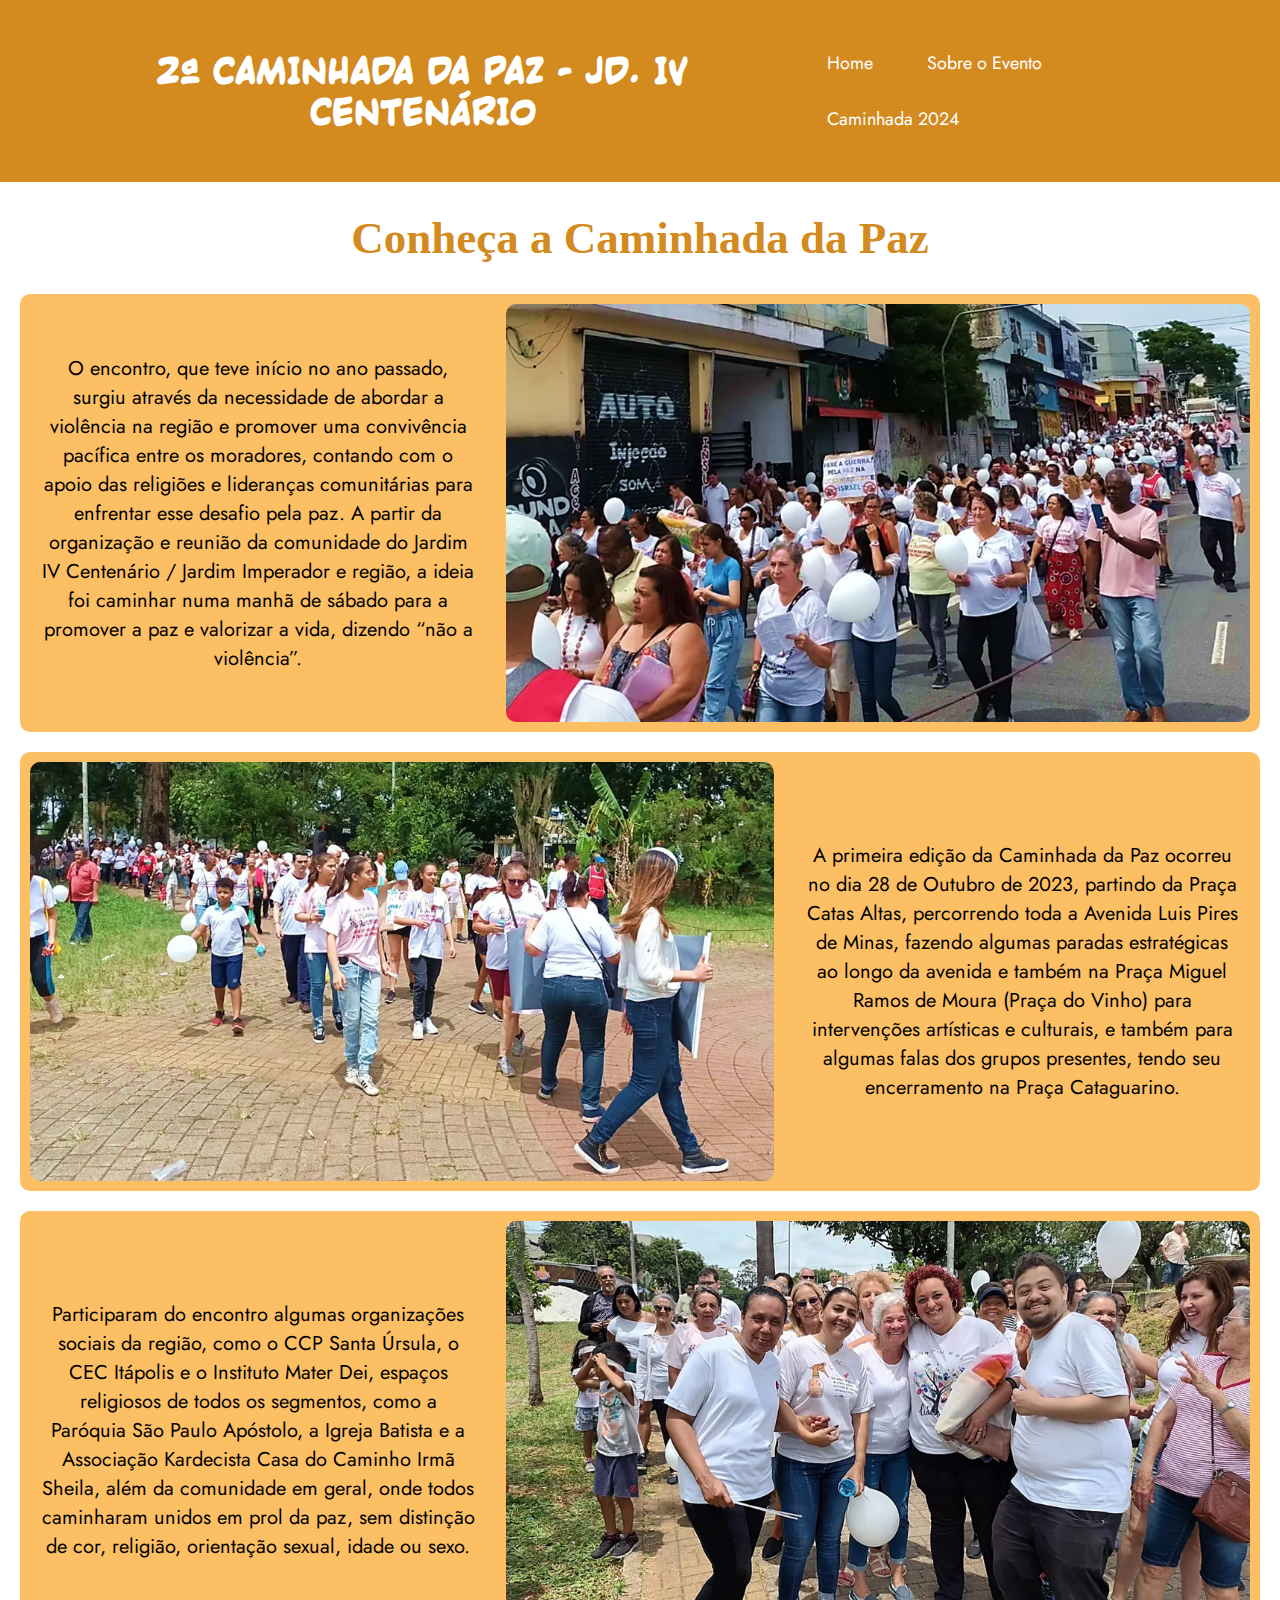
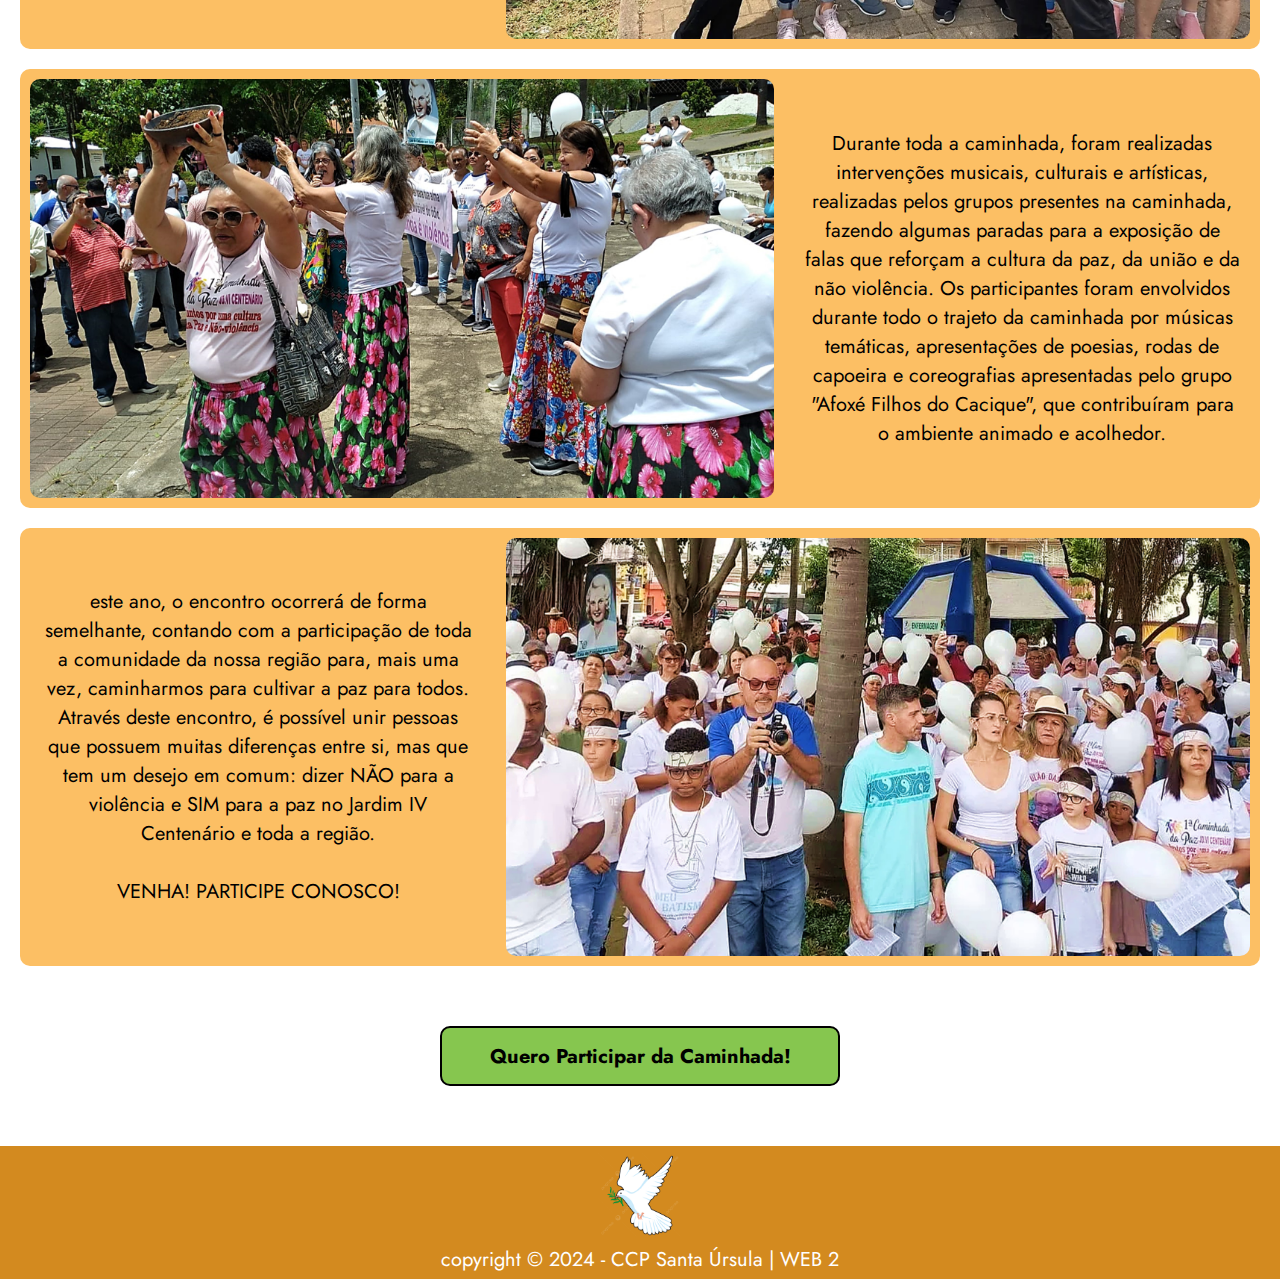
<file: paginas/sobre.html>
<!DOCTYPE html>
<html lang="pt-br">
<head>
    <meta charset="UTF-8">
    <meta name="viewport" content="width=device-width, initial-scale=1.0">
    <link rel="stylesheet" type="text/css" href="../CSS/styles.css">
    <title> Sobre o Evento </title>
</head>
<body>

    <header>
        <h1 class="titulo_inicial"> 2ª CAMINHADA DA PAZ - JD. IV CENTENÁRIO  </h1>
        <nav>
            <ul>
                <li><a href="../index.html"> Home </a></li>
                <li><a href="#"> Sobre o Evento </a></li>
                <li><a href="caminhada24.html"> Caminhada 2024 </a></li>
            </ul>
        </nav> 
       </header>

       <h1> Conheça a Caminhada da Paz </h1>

       <section>    
        <div class="conteudo"> 
           <p>O encontro, que teve início no ano passado, surgiu através da necessidade de abordar a violência na região e promover uma convivência
              pacífica entre os moradores, contando com o apoio das religiões e lideranças comunitárias para enfrentar esse desafio pela paz.
              A partir da organização e reunião da comunidade do Jardim IV Centenário / Jardim Imperador e região, a ideia foi
              caminhar numa manhã de sábado para a promover a paz e valorizar a vida, dizendo “não a violência”.
           </p>
           <img src="../img/imagem001.JPG" alt="Caminhada 2023">

        </div>
        <div class="conteudo"> 
           <img src="../img/imagem002.JPG" alt="Caminhada 2023">
           <p>A primeira edição da Caminhada da Paz ocorreu no dia 28 de Outubro de 2023, partindo da Praça Catas Altas, percorrendo toda
              a Avenida Luis Pires de Minas, fazendo algumas paradas estratégicas ao longo da avenida e também na Praça Miguel Ramos de Moura
              (Praça do Vinho) para intervenções artísticas e culturais, e também para algumas falas dos grupos presentes,
              tendo seu encerramento na Praça Cataguarino.
            </p>

        </div>
        <div class="conteudo"> 
           <p>Participaram do encontro algumas organizações sociais da região, como o CCP Santa Úrsula, o CEC Itápolis e o Instituto Mater Dei,
              espaços religiosos de todos os segmentos, como a Paróquia São Paulo Apóstolo, a Igreja Batista e a Associação Kardecista
              Casa do Caminho Irmã Sheila, além da comunidade em geral, onde todos caminharam unidos em prol da paz, sem distinção de cor,
              religião, orientação sexual, idade ou sexo.
            </p>
           <img src="../img/imagem003.JPG" alt="Caminhada 2023">

        </div>
        <div class="conteudo"> 
           <img src="../img/imagem004.JPG" alt="Caminhada 2023">
           <p>Durante toda a caminhada, foram realizadas intervenções musicais, culturais e artísticas, realizadas pelos grupos presentes
              na caminhada, fazendo algumas paradas para a exposição de falas que reforçam a cultura da paz, da união e da não violência.
              Os participantes foram envolvidos durante todo o trajeto da caminhada por músicas temáticas, apresentações de poesias, rodas de
              capoeira e coreografias apresentadas pelo grupo "Afoxé Filhos do Cacique", que contribuíram para o ambiente animado e acolhedor.
           </p>

        </div>
        <div class="conteudo"> 
           <p>este ano, o encontro ocorrerá de forma semelhante, contando com a participação de toda a comunidade da nossa região para,
              mais uma vez, caminharmos para cultivar a paz para todos. Através deste encontro, é possível unir pessoas que possuem
              muitas diferenças entre si, mas que tem um desejo em comum: dizer NÃO para a violência e SIM para a paz no
              Jardim IV Centenário e toda a região.<br><br>
              VENHA! PARTICIPE CONOSCO!
            </p>
           <img src="../img/imagem005.JPG" alt="Caminhada 2023">

        </div>
       </section>

    <div id="botao-pag2">
       <a href="caminhada24.html">
       <button> Quero Participar da Caminhada! </button></a>
    </div>

    <footer>
        <img src="../img/pomba_paz.png" width="7%">
        <p class="texto-footer"> copyright &copy; 2024 - CCP Santa Úrsula | WEB 2 </p>
    </footer>

</body>
</html>
</file>
<file: CSS/styles.css>
@import url('https://fonts.googleapis.com/css2?family=Jost:wght@400&display=swap');

@font-face {
    font-family: 'CCRickVeitch';
    src: url(../fontes/CCRickVeitch.ttf);
}

* {
    margin: 0px;
    padding: 0px;
}

header { 
    position: sticky;
    top: 0px;
    z-index: 99;
    background-color: #d38a1f;
    display: flex;
    justify-content: space-between;
    align-items: center;
    padding: 35px;
}

h1 {
   font-family: "Forte", cursive;
   font-size: 45px;
   text-align: center;
   color: #d38a1f;
   margin: 30px 0;
}

.titulo_inicial {
    font-family: "CCRickVeitch" , sans-serif;
    color: #ffffff;
    font-size: 35px;
    padding-left: 10px;
    margin: 0px;
}

nav ul { 
    padding: 0px;
    margin: 0px;
    list-style: none;
}

nav ul li { 
    display: inline;
}

nav ul li a {
    padding:15px 25px;
    display: inline-block;
    font-family: "jost", sans-serif;
    font-style: bold;
    font-size: 18px;
    color: #ffffff;
    text-decoration: none;
}

nav ul li a:hover {
    background-color: #fcbf64;
    font-style: bold;
    color: #86c64f;
    border-bottom: 2px solid #86c64f;
}

.card, #texto-pag3 {
    padding: 20px;
    margin: 65px;
    background-color: #cfcfcf;
    border-radius: 10px;
}

p {
    font-family: "Jost", sans-serif;
    font-size: 20px;
    text-align:center; 
}

.grid_grupos {
    display: grid;
    grid-template-columns: 1fr 1fr 1fr 1fr;
    gap: 40px;
    padding-left: 20px;
    padding-right: 20px;
    margin-bottom: 70px;
}

.grupo {
    display: grid;
    font-family: "Jost", sans-serif;
    font-size: 18px;
    text-align: center;
    background-color: #86c64f;
    padding: 10px;
    border-radius: 10px;
    margin-bottom: 20px;
}

.grupo img {
    height: 385px;
    border-radius: 10px;
    margin-bottom: 10px;
}

footer {
    margin-top: 20px;
    padding: 5px;
    background-color: #d38a1f;
    font-family: "Jost", sans-serif;
    font-size: 14px;
    text-align: center;
    color: #ffffff;
}

.conteudo {
    margin: 20px;
    border-radius: 10px;
    background-color: #fcbf64;
    display: flex;
    justify-content: center;
    align-items: center;
}

.conteudo img {
    width: 60%;
    margin: 10px;
    border-radius: 10px;
}

.conteudo p {
    margin: 20px;
}

button {
    background-color: #86c64f;
    font-family: "Jost", sans-serif;
    font-size: 20px;
    font-weight: bold;
    width: 400px;
    height: 60px;
    border: 2px solid #000000;
    border-radius: 10px;
    margin: 40px;
}

#banner img {
    width: 75%;
}

video {
    width: 55%;
    border-radius: 15px;
    margin-bottom: 70px;
}

#botao-pag2, #banner, #video-trajeto {
    text-align: center;
}
</file>
